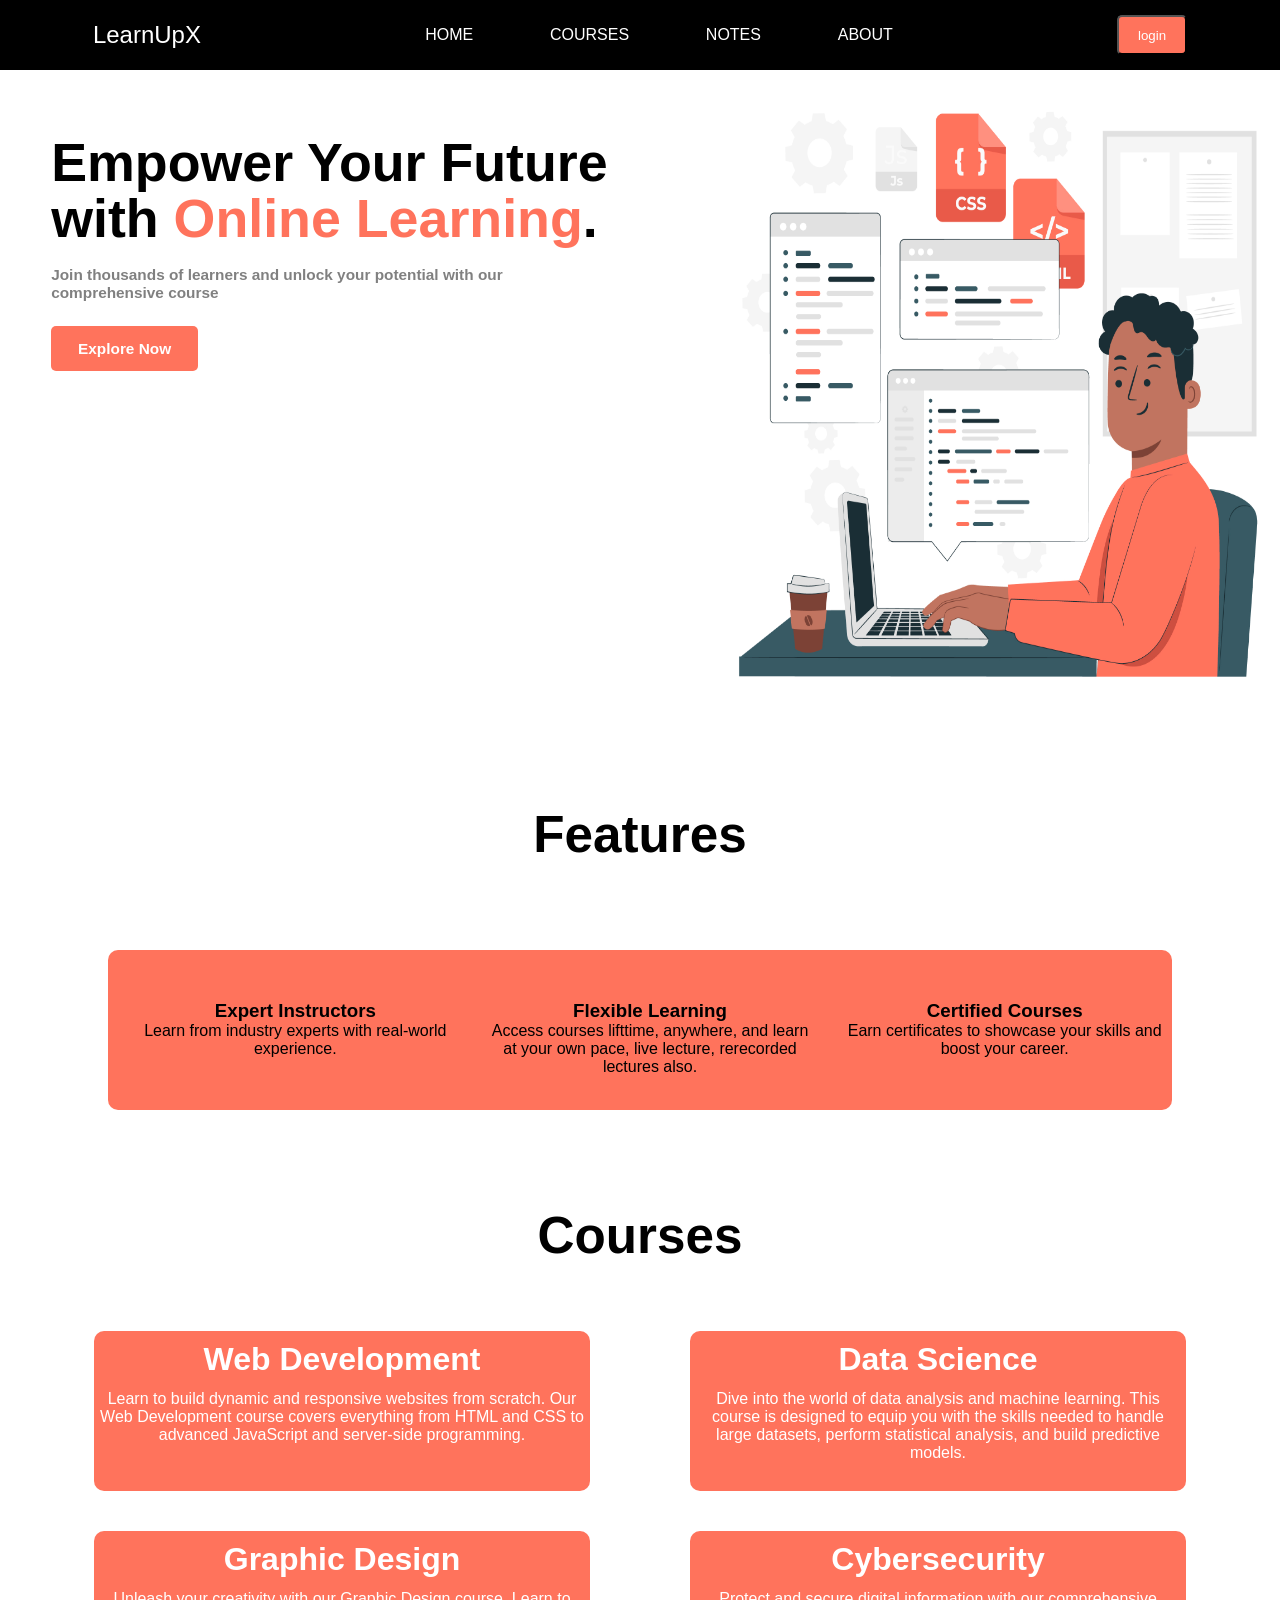
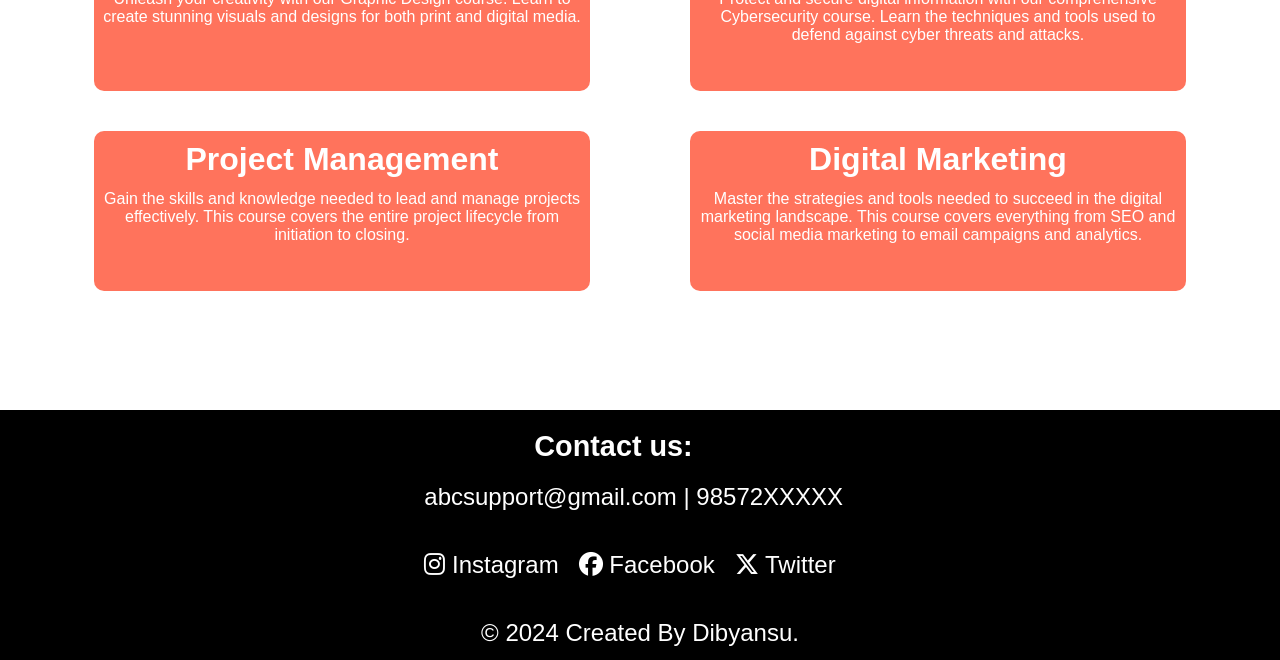
<file: index.html>
<!DOCTYPE html>
<html lang="en">

<head>
    <meta charset="UTF-8">
    <meta name="viewport" content="width=device-width, initial-scale=1.0">
    <title>Landing page</title>

    <link rel="stylesheet" href="https://cdnjs.cloudflare.com/ajax/libs/font-awesome/6.5.2/css/all.min.css"
        integrity="sha512-SnH5WK+bZxgPHs44uWIX+LLJAJ9/2PkPKZ5QiAj6Ta86w+fsb2TkcmfRyVX3pBnMFcV7oQPJkl9QevSCWr3W6A=="
        crossorigin="anonymous" referrerpolicy="no-referrer" />

    <link rel="stylesheet" href="./style.css">
    <link rel="stylesheet" href="./nav-footer.css">

</head>

<body>
    <header>
        <nav>
            <div class="logo">LearnUpX</div>
            <div class="nav">
                <ul>
                    <li><a href="#">HOME</a></li>
                    <li><a href="./course.html">COURSES</a></li>
                    <li><a href="#">NOTES</a></li>
                    <li><a href="#">ABOUT</a></li>
                </ul>
            </div>
            <button>login</button>
        </nav>
    </header>

    <main>
        <section class="content-1">

            <div class="left">
                <h1> Empower Your Future with <span>Online Learning</span>.</h1>
                <p>Join thousands of learners and unlock your potential with our comprehensive course
                </p>
                <a href="#content-2">Explore Now</a>
            </div>

            <div class="right">
                <img src="./code.jpg" alt="">
            </div>

        </section>

        
            <section class="content-2" id="content-2">
                <h1>Features</h1>
                <div class="feature" id="feature">
                    <div class="f1">
                        <h3>Expert Instructors</h3>
                        <p>Learn from industry experts with real-world experience.</p>
                    </div>
                    <div class="f2">
                        <h3>Flexible Learning</h3>
                        <p>Access courses lifttime, anywhere, and learn at your own pace, live lecture, rerecorded
                            lectures
                            also.</p>
                    </div>
                    <div class="f3">
                        <h3>Certified Courses</h3>
                        <p>Earn certificates to showcase your skills and boost your career.</p>
                    </div>
                </div>

            </section>

            <section class="content-3" id="content-3">
                <h1>Courses</h1>
                <div class="course" id="course">
                    <div class="web">
                        <h3>Web Development</h3>
                        <p> Learn to build dynamic and responsive websites from scratch. Our Web Development course
                            covers
                            everything from HTML and CSS to advanced JavaScript and server-side programming.</p>
                    </div>
                    <div class="data">
                        <h3>Data Science</h3>
                        <p>Dive into the world of data analysis and machine learning. This course is designed to equip
                            you
                            with the skills needed to handle large datasets, perform statistical analysis, and build
                            predictive models.</p>
                    </div>
                    <div class="graphic">
                        <h3>Graphic Design</h3>
                        <p>Unleash your creativity with our Graphic Design course. Learn to create stunning visuals and
                            designs for both print and digital media.</p>
                    </div>
                    <div class="cyber">
                        <h3>Cybersecurity</h3>
                        <p>Protect and secure digital information with our comprehensive Cybersecurity course. Learn the
                            techniques and tools used to defend against cyber threats and attacks.</p>
                    </div>
                    <div class="project">
                        <h3>Project Management</h3>
                        <p>Gain the skills and knowledge needed to lead and manage projects effectively. This course
                            covers the entire project lifecycle from initiation to closing.</p>
                    </div>


                    <div class="digital">
                        <h3>Digital Marketing</h3>
                        <p>Master the strategies and tools needed to succeed in the digital marketing landscape. This course covers everything from SEO and social media marketing to email campaigns and analytics.</p>
                    </div>


                </div>

            </section>
       
    </main>

    <footer>
        <div class="footer">
            <div class="contact">
                <strong>Contact us:</strong>
                <p>abcsupport@gmail.com | 98572XXXXX</p>

                <ul>
                    <li><i class="fa-brands fa-instagram"></i><a href="#"> Instagram</a></li>
                    <li><i class="fa-brands fa-facebook"></i><a href="#"> Facebook</a></li>
                    <li><i class="fa-brands fa-x-twitter"></i><a href="#"> Twitter</a></li>
                </ul>
                <p class="copyright">&copy; 2024 Created By Dibyansu.</p>
            </div>
            
        </div>
    </footer>

    
</body>

</html>
</file>
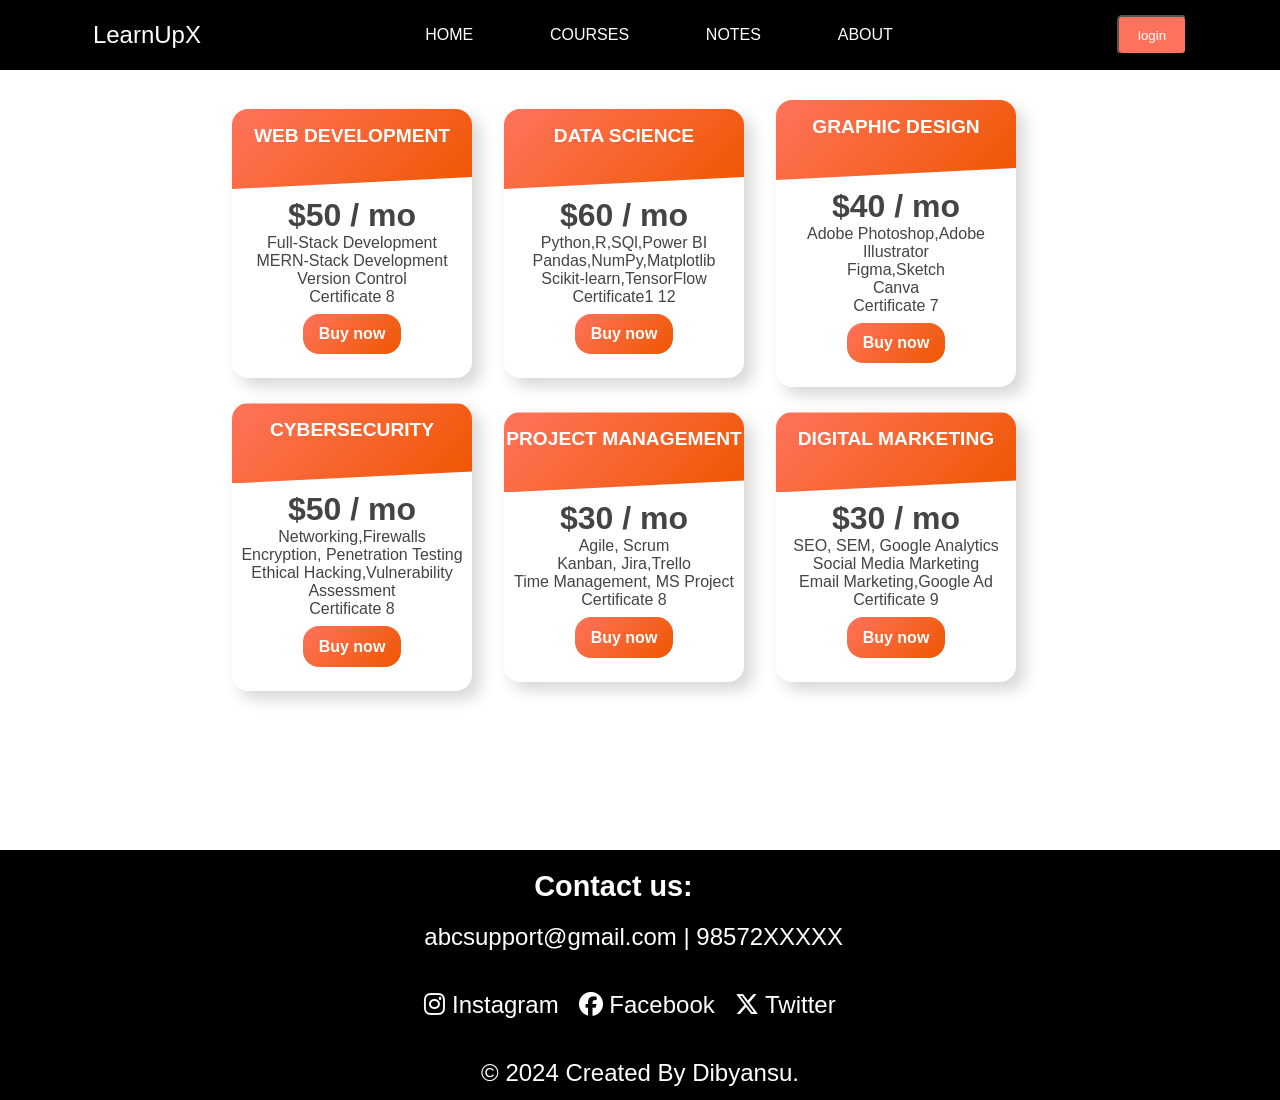
<file: course.html>
<!DOCTYPE html>
<html lang="en">

<head>
    <meta charset="UTF-8">
    <meta name="viewport" content="width=device-width, initial-scale=1.0">
    <title>Courses</title>
    <link rel="stylesheet" href="https://cdnjs.cloudflare.com/ajax/libs/font-awesome/6.5.2/css/all.min.css"
        integrity="sha512-SnH5WK+bZxgPHs44uWIX+LLJAJ9/2PkPKZ5QiAj6Ta86w+fsb2TkcmfRyVX3pBnMFcV7oQPJkl9QevSCWr3W6A=="
        crossorigin="anonymous" referrerpolicy="no-referrer" />

    <link rel="stylesheet" href="./nav-footer.css">
    <link rel="stylesheet" href="./course.css">

</head>

<body>
    <header>
        <nav>
            <div class="logo">LearnUpX</div>
            <div class="nav">
                <ul>
                    <li><a href="./index.html">HOME</a></li>
                    <li><a href="./course.html">COURSES</a></li>
                    <li><a href="#">NOTES</a></li>
                    <li><a href="#">ABOUT</a></li>
                </ul>
            </div>
            <button>login</button>
        </nav>
    </header>

    <main>
        <!-- 1 -->

        <section>
            <div class="card-basic">
                <div class="card-header header-basic">
                  <h1>Web Development</h1>
                </div>
                <div class="card-body">
                  <p><h2>$50 / mo</h2></p>
                  <div class="card-element-hidden-basic">
                    <ul class="card-element-container">
                      <li class="card-element">Full-Stack Development </li>
                      <li class="card-element">MERN-Stack Development</li>
                      <li class="card-element">Version Control</li>
                      <li class="card-element">Certificate 8</li>
                    </ul>
                    <button class="btn btn-basic">Buy now </button>
                  </div>
                </div>
              </div>
              
              <div class="card-standard">
                <div class="card-header header-standard">
                  <h1>Data Science</h1>
                </div>
                <div class="card-body">
                  <p><h2>$60 / mo</h2></p>
                  <div class="card-element-hidden-standard">
                    <ul class="card-element-container">
                      <li class="card-element">Python,R,SQl,Power BI </li>
                      <li class="card-element">Pandas,NumPy,Matplotlib </li>
                      <li class="card-element">Scikit-learn,TensorFlow</li>
                      <li class="card-element">Certificate1 12</li>
                    </ul>
                    <button class="btn btn-standard">Buy now </button>
                  </div>
                </div>
              </div>
              <div class="card-premium">
                <div class="card-header header-premium">
                  <h1>Graphic Design</h1>
                </div>
                <div class="card-body">
                  <p><h2>$40 / mo</h2></p>
                  <div class="card-element-hidden-premium">
                    <ul class="card-element-container">
                      <li class="card-element">Adobe Photoshop,Adobe Illustrator</li>
                      <li class="card-element">Figma,Sketch</li>
                      <li class="card-element">Canva</li>
                      <li class="card-element">Certificate 7</li>
                    </ul>
                    <button class="btn btn-premium">Buy now </button>
                  </div>
                </div>
              </div>
        </section>

        <!-- 2 -->

        <section>
            <div class="card-basic">
                <div class="card-header header-basic">
                  <h1>Cybersecurity</h1>
                </div>
                <div class="card-body">
                  <p><h2>$50 / mo</h2></p>
                  <div class="card-element-hidden-basic">
                    <ul class="card-element-container">
                      <li class="card-element">Networking,Firewalls</li>
                      <li class="card-element">Encryption, Penetration Testing</li>
                      <li class="card-element">Ethical Hacking,Vulnerability Assessment</li>
                      <li class="card-element">Certificate 8</li>
                    </ul>
                    <button class="btn btn-basic">Buy now </button>
                  </div>
                </div>
              </div>
              
              <div class="card-standard">
                <div class="card-header header-standard">
                  <h1>Project Management</h1>
                </div>
                <div class="card-body">
                  <p><h2>$30 / mo</h2></p>
                  <div class="card-element-hidden-standard">
                    <ul class="card-element-container">
                      <li class="card-element">Agile, Scrum</li>
                      <li class="card-element">Kanban, Jira,Trello</li>
                      <li class="card-element">Time Management, MS Project</li>
                      <li class="card-element">Certificate 8</li>
                    </ul>
                    <button class="btn btn-standard">Buy now </button>
                  </div>
                </div>
              </div>
              <div class="card-premium">
                <div class="card-header header-premium">
                  <h1>Digital Marketing</h1>
                </div>
                <div class="card-body">
                  <p><h2>$30 / mo</h2></p>
                  <div class="card-element-hidden-premium">
                    <ul class="card-element-container">
                      <li class="card-element">SEO, SEM, Google Analytics</li>
                      <li class="card-element">Social Media Marketing</li>
                      <li class="card-element"> Email Marketing,Google Ad</li>
                      <li class="card-element">Certificate 9</li>
                    </ul>
                    <button class="btn btn-premium">Buy now </button>
                  </div>
                </div>
              </div>
        </section>
    </main>

    <footer>
        <div class="footer">
            <div class="contact">
                <strong>Contact us:</strong>
                <p>abcsupport@gmail.com | 98572XXXXX</p>

                <ul>
                    <li><i class="fa-brands fa-instagram"></i><a href="#"> Instagram</a></li>
                    <li><i class="fa-brands fa-facebook"></i><a href="#"> Facebook</a></li>
                    <li><i class="fa-brands fa-x-twitter"></i><a href="#"> Twitter</a></li>
                </ul>
                <p class="copyright">&copy; 2024 Created By Dibyansu.</p>
            </div>

        </div>
    </footer>
</body>

</html>
</file>
<file: style.css>
* {
    margin: 0;
    padding: 0;
    font-family: Arial, Helvetica, sans-serif;
    scroll-behavior: smooth;
}

/* main */

.content-1 {
    height: 659px;
    width: 100%;
    display: flex;
    position: relative;
}

.left {
    height: 100%;
    width: 50%;
    padding: 5vw 4vw 0;
}

.left h1 {
    font-size: 4.2vw;
    line-height: 4.4vw;
}

.left h1 span {
    color: #FF735C;
}

.left p {
    font-size: 1.2vw;
    font-weight: 600;
    color: gray;
    width: 80%;
    margin-top: 1.5vw;
    margin-bottom: 3vw;
}

.left a {
    text-decoration: none;
    font-size: 1.2vw;
    padding: 1.1vw 2.1vw;
    background-color: #FF735C;
    color: #fff;
    border: none;
    border-radius: 5px;
    font-weight: 700;
}

.right {
    height: 100%;
    width: 45%;
}

.right img {
    height: 100%;
    width: 100%;
}

.content-2 h1 {
    text-align: center;
    font-size: 4vw;
    line-height: 4vw;
    margin-top: 80px;
}

.feature {
    background-color: #FF735C;
    border-radius: 10px;
    margin: 90px 108px;
    display: flex;
    height: 120px;
    padding: 20px 0;
}

.feature div {
    margin-left: 20px;
    width: 486px;
    padding: 30px 3px 0;
    text-align: center;
}

.content-3 {
    height: 800px;
}

.content-3 h1 {
    text-align: center;
    font-size: 4vw;
    line-height: 4vw;
    margin-top: 100px;
    margin-bottom: -40px;
}

.course {
    margin: 90px 0;
    display: flex;
    flex-wrap: wrap;
    justify-content: center;

}

.course div {
    color: white;
    height: 150px;
    width: 486px;
    background-color: #FF735C;
    border-radius: 10px;
    margin: 20px 50px;
    padding: 10px 5px 0;
    text-align: center;
}

.course div h3 {
    margin-bottom: 12px;
    font-size: 2rem;
}


@media (max-width:600px) {

    html,
    body {
        overflow-x: hidden;
        max-width: 100%;
    }

    .content-1 {
        height: calc(100% - 135px);
        flex-direction: column;

    }

    .left {
        width: 100%;
        height: 45%;
        padding: 4vw 6vw;
    }

    .left h1 {
        font-size: 7.6vw;
        line-height: 11vw;
    }

    .left p {
        font-size: 3vw;
        width: 90%;
        margin-top: 5vw;
        margin-bottom: 6vw;
    }

    .content-1 a {
        padding: 3vw 6vw;
        border-radius: 3px;
        font-size: 3.5vw;
        font-weight: 600;

    }

    .right {
        width: 100%;
        height: 55%;
    }

    .feature {
        height: 620px;
        width: 260px;
        text-align: center;
        margin-left: 67.6px;
        flex-wrap: wrap;
        padding: 0 0;

    }

    .content-2 h1 {
        font-size: 8vw;
        margin-bottom: -40px;

    }

    .feature div {
        margin-top: 30px;
    }

    .feature div h3 {
        padding-right: 12px;
    }

    .feature div p {
        padding-right: 12px;
    }

    .content-3 {
        height: 1600px;
        width: 500px;
    }

    .content-3 h1 {
        font-size: 8vw;
        margin-bottom: -40px;
        margin-right: 90px;
    }

    .course div {
        height: 200px;
        width: 100%;
        margin: 20px 0px;
        position: relative;
        left: -50px;
        padding: 10px 5px 0;
    }

    .footer {
        height: 350px;
    }

    .contact strong {
        margin: 50px 0;
    }

    .contact p {
        text-align: center;
    }

    .contact ul {
        flex-direction: column;
    }

    .contact ul li {
        display: flex;
        justify-content: center;
        margin-bottom: 8px;

    }
}
</file>
<file: nav-footer.css>
* {
    margin: 0;
    padding: 0;
    font-family: Arial, Helvetica, sans-serif;
}

/* nav  */

nav {
    color: white;
    display: flex;
    justify-content: space-around;
    align-items: center;
    background-color: black;
    height: 70px;
}

.nav ul {
    display: flex;
    justify-content: center;
}

.nav ul li {
    list-style: none;
    margin: 0 3vw;
}

.nav ul li a:hover {
    font-size: 1.1rem;
    color: gray;
}

.nav ul li a {
    color: white;

    text-decoration: none;
}

.logo {
    font-size: 1.5rem;
}

nav button {
    background-color: #FF735C;
    color: white;
    border-radius: 5px;
    height: 40px;
    width: 70px;

}

nav button:hover {
    height: 42px;
    width: 72px;
    font-size: 1rem;

}


/*footer*/
.footer {
    height: 250px;
    background-color: black;
    color: white;
    display: flex;
    justify-content: center;
    width: 100%;
}

.contact strong {
    font-size: 1.8rem;
    text-align: center;
    position: relative;
    top: 20px;
    left: 110px;
}

.footer .contact p {
    margin: 40px 0px;
    font-size: 1.5rem;
}

.footer .contact ul {
    display: flex;
}

.footer .contact ul li {
    list-style: none;
    margin-right: 20px;
    font-size: 1.5rem;
}

.footer .contact ul li a {
    text-decoration: none;
    color: white;

}

.contact .copyright {
    text-align: center;
}



@media (max-width:600px) {

    html,
    body {
        overflow-x: hidden;
        max-width: 100%;
    }

    nav {
        flex-wrap: wrap;
        flex-direction: column;
        height: 135px;
    }

    .logo {
        margin-top: 15px;
    }


    .nav ul li {
        margin: 10px;
    }

    nav button {
        position: relative;
        left: -0.5px;
        margin-bottom: 5px;

    }

    .footer {
        height: 350px;
    }

    .contact strong {
        margin: 50px 0;
    }

    .contact p {
        text-align: center;
    }

    .contact ul {
        flex-direction: column;
    }

    .contact ul li {
        display: flex;
        justify-content: center;
        margin-bottom: 8px;

    }
}
</file>
<file: course.css>
main {
    height: 80vh;
    margin: 30px;
    /* font-family: 'Open Sans', sans-serif; */

}


/* @import url('https://fonts.googleapis.com/css?family=Open+Sans:400,700&display=swap'); */

* {
    margin: 0;
    padding: 0;
    box-sizing: border-box;
}



section {
    display: flex;
    justify-content: center;
    align-items: center;
    flex-wrap: wrap;
}

.card-basic,
.card-premium,
.card-standard {
    margin: 0 2rem 1rem 0;
    padding: 0 0 0.5rem 0;
    width: 15rem;
    background: #fff;
    color: #444;
    text-align: center;
    border-radius: 1rem;
    box-shadow: 0.5rem 0.5rem 1rem rgba(51, 51, 51, 0.2);
    overflow: hidden;
    transition: all 0.1ms ease-in-out;
}

.card-basic:hover,
.card-premium:hover,
.card-standard:hover {
    transform: scale(1.02);
}

.card-header {
    height: 5rem;
    text-transform: uppercase;
    font-weight: 700;
    font-size: 0.8rem;
    padding: 1rem 0;
    color: #fff;
    clip-path: polygon(0 0, 100% 0%, 100% 85%, 0% 100%);
}

.header-basic,
.btn-basic {
    background: linear-gradient(135deg, #FF735C, #ee5700);
}

.header-standard,
.btn-standard {
    background: linear-gradient(135deg, #FF735C, #ee5700);
}

.header-premium,
.btn-premium {
    background: linear-gradient(135deg, #FF735C, #ee5700);
}

.card-body {
    padding: 0.5rem 0;
}

.card-body h2 {
    font-size: 2rem;
    font-weight: 700;
}

.card-element-container {
    color: #444;
    /* list-style: none; */
}

.btn {
    margin: 0.5rem 0;
    padding: 0.7rem 1rem;
    outline: none;
    border-radius: 1rem;
    font-size: 1rem;
    font-weight: 700;
    color: #fff;
    border: none;
    cursor: pointer;
    transition: all 0.1ms ease-in-out;
}

.btn:hover {
    transform: scale(0.95);
}

.btn:active {
    transform: scale(1);
}

.card-element-hidden {
    display: none;
}




/* footer */


@media (max-width:600px) {
   

    footer {
        position: relative;
        bottom: -980px;
    }
}
</file>
